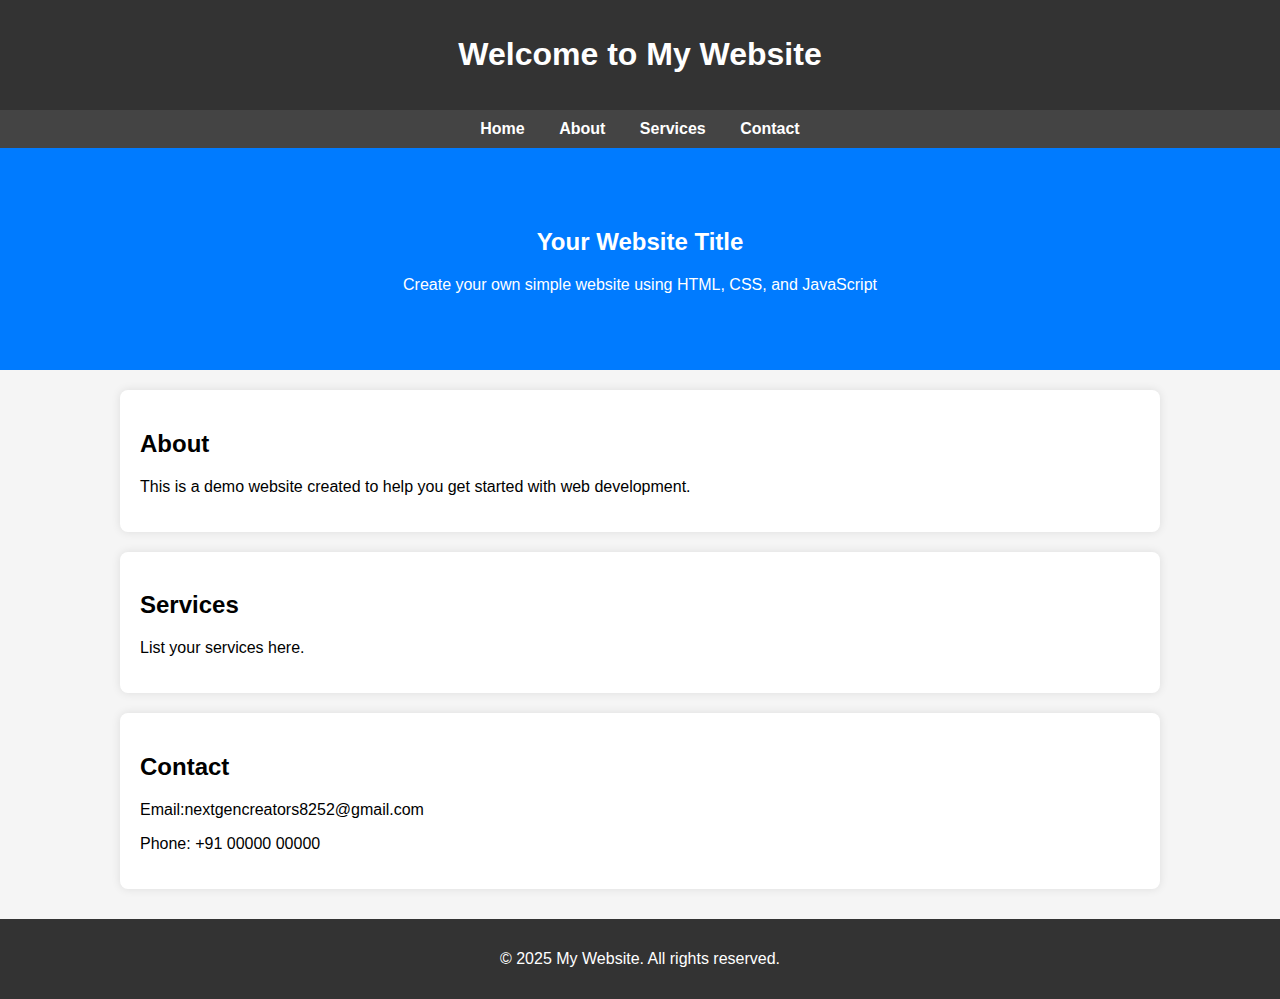
<file: index.html>
<!DOCTYPE html>
<html lang="en">
<head>
    <meta charset="UTF-8" />
    <meta name="viewport" content="width=device-width, initial-scale=1.0" />
    <title>My Website</title>
    <style>
        body {
            margin: 0;
            font-family: Arial, sans-serif;
            background: #f5f5f5;
        }
        header {
            background: #333;
            color: #fff;
            padding: 15px 20px;
            text-align: center;
        }
        nav {
            background: #444;
            padding: 10px;
            text-align: center;
        }
        nav a {
            color: white;
            margin: 0 15px;
            text-decoration: none;
            font-weight: bold;
        }
        .hero {
            background: #007bff;
            padding: 60px 20px;
            text-align: center;
            color: white;
        }
        .container {
            max-width: 1000px;
            margin: 20px auto;
            padding: 20px;
            background: white;
            border-radius: 8px;
            box-shadow: 0 0 10px rgba(0,0,0,0.1);
        }
        footer {
            background: #333;
            color: #fff;
            text-align: center;
            padding: 15px;
            margin-top: 30px;
        }
    </style>
</head>
<body>
    <header>
        <h1>Welcome to My Website</h1>
    </header>

    <nav>
        <a href="#home">Home</a>
        <a href="#about">About</a>
        <a href="#services">Services</a>
        <a href="#contact">Contact</a>
    
    </nav>

    <section class="hero" id="home">
        <h2>Your Website Title</h2>
        <p>Create your own simple website using HTML, CSS, and JavaScript</p>
    </section>

    <div class="container" id="about">
        <h2>About</h2>
        <p>This is a demo website created to help you get started with web development.</p>
    </div>

    <div class="container" id="services">
        <h2>Services</h2>
        <p>List your services here.</p>
    </div>

    <div class="container" id="contact">
        <h2>Contact</h2>
        <p>Email:nextgencreators8252@gmail.com</p>
        <p>Phone: +91 00000 00000</p>
    </div>

    <footer>
        <p>&copy; 2025 My Website. All rights reserved.</p>
    </footer>
</body>
</html>
</file>
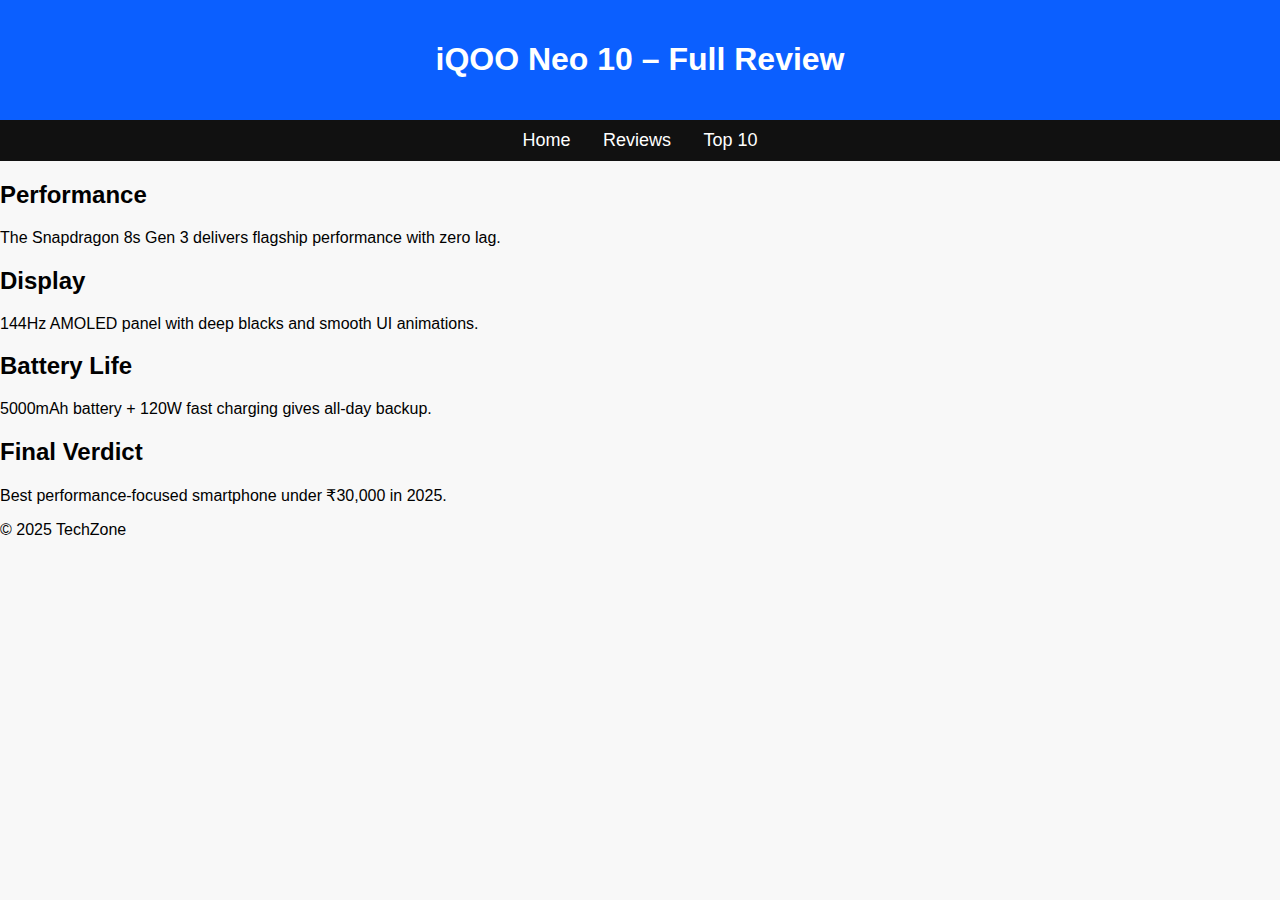
<file: iqoo-neo10.html>
<!DOCTYPE html>
<html lang="en">
<head>
    <meta charset="UTF-8">
    <meta name="viewport" content="width=device-width, initial-scale=1.0">
    <title>iQOO Neo 10 Review</title>
    <link rel="stylesheet" href="style.css">
</head>
<body>

<header>
    <h1>iQOO Neo 10 – Full Review</h1>
</header>

<nav>
    <a href="index.html">Home</a>
    <a href="reviews.html">Reviews</a>
    <a href="top10.html">Top 10</a>
</nav>

<section class="content">
    <h2>Performance</h2>
    <p>The Snapdragon 8s Gen 3 delivers flagship performance with zero lag.</p>

    <h2>Display</h2>
    <p>144Hz AMOLED panel with deep blacks and smooth UI animations.</p>

    <h2>Battery Life</h2>
    <p>5000mAh battery + 120W fast charging gives all-day backup.</p>

    <h2>Final Verdict</h2>
    <p>Best performance-focused smartphone under ₹30,000 in 2025.</p>

</section>

<footer>
    <p>© 2025 TechZone</p>
</footer>

</body>
</html>
</file>
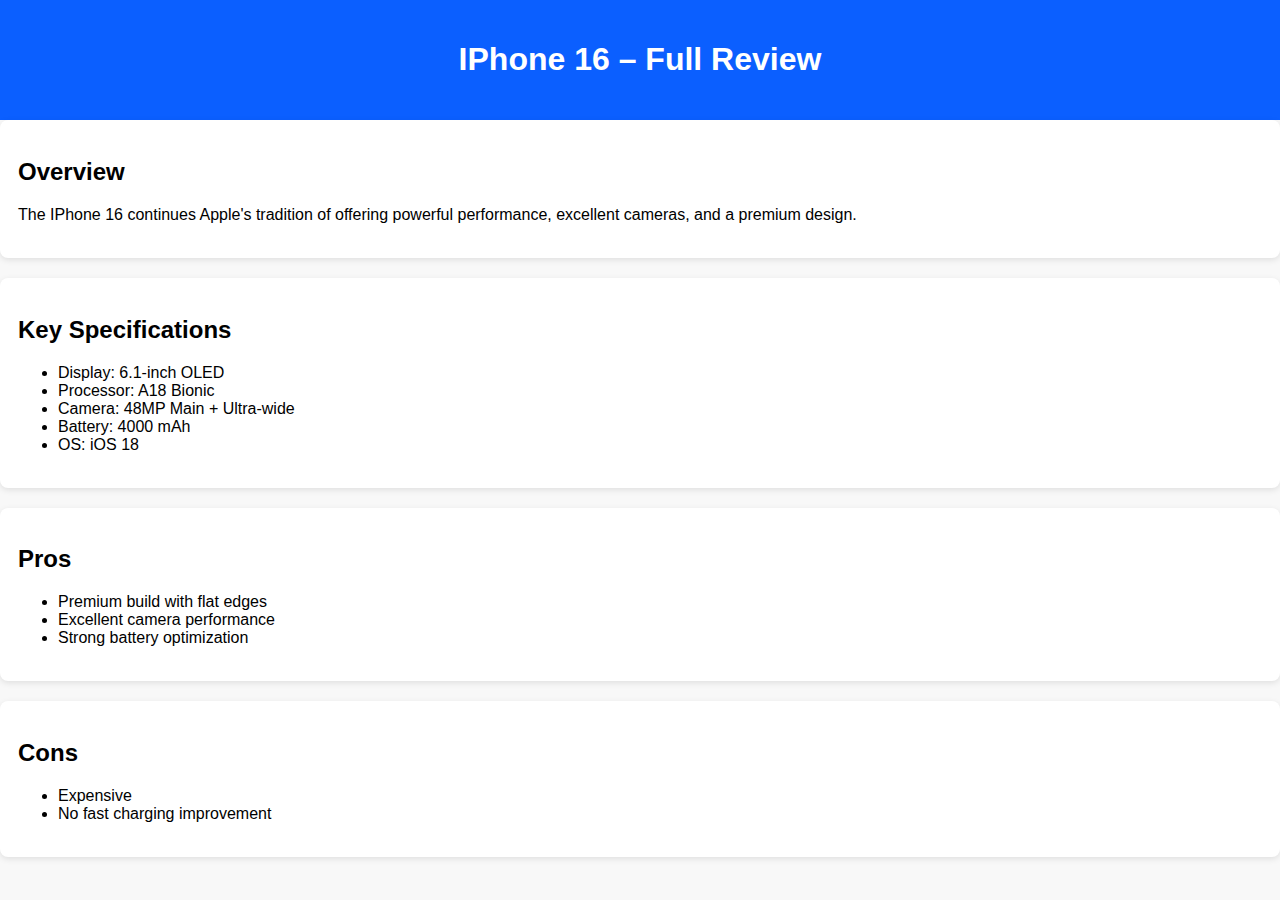
<file: review-iphone16.html>
<!DOCTYPE html>
<html lang="en">
<head>
    <meta charset="UTF-8">
    <title>IPhone 16 Review</title>
    <link rel="stylesheet" href="style.css">
</head>
<body>

<header>
    <h1>IPhone 16 – Full Review</h1>
</header>

<div class="container">
    <section class="card">
        <h2>Overview</h2>
        <p>The IPhone 16 continues Apple's tradition of offering powerful performance, excellent cameras, and a premium design.</p>
    </section>

    <section class="card">
        <h2>Key Specifications</h2>
        <ul>
            <li>Display: 6.1-inch OLED</li>
            <li>Processor: A18 Bionic</li>
            <li>Camera: 48MP Main + Ultra-wide</li>
            <li>Battery: 4000 mAh</li>
            <li>OS: iOS 18</li>
        </ul>
    </section>

    <section class="card">
        <h2>Pros</h2>
        <ul>
            <li>Premium build with flat edges</li>
            <li>Excellent camera performance</li>
            <li>Strong battery optimization</li>
        </ul>
    </section>

    <section class="card">
        <h2>Cons</h2>
        <ul>
            <li>Expensive</li>
            <li>No fast charging improvement</li>
        </ul>
    </section>
</div>

</body>
</html>
</file>
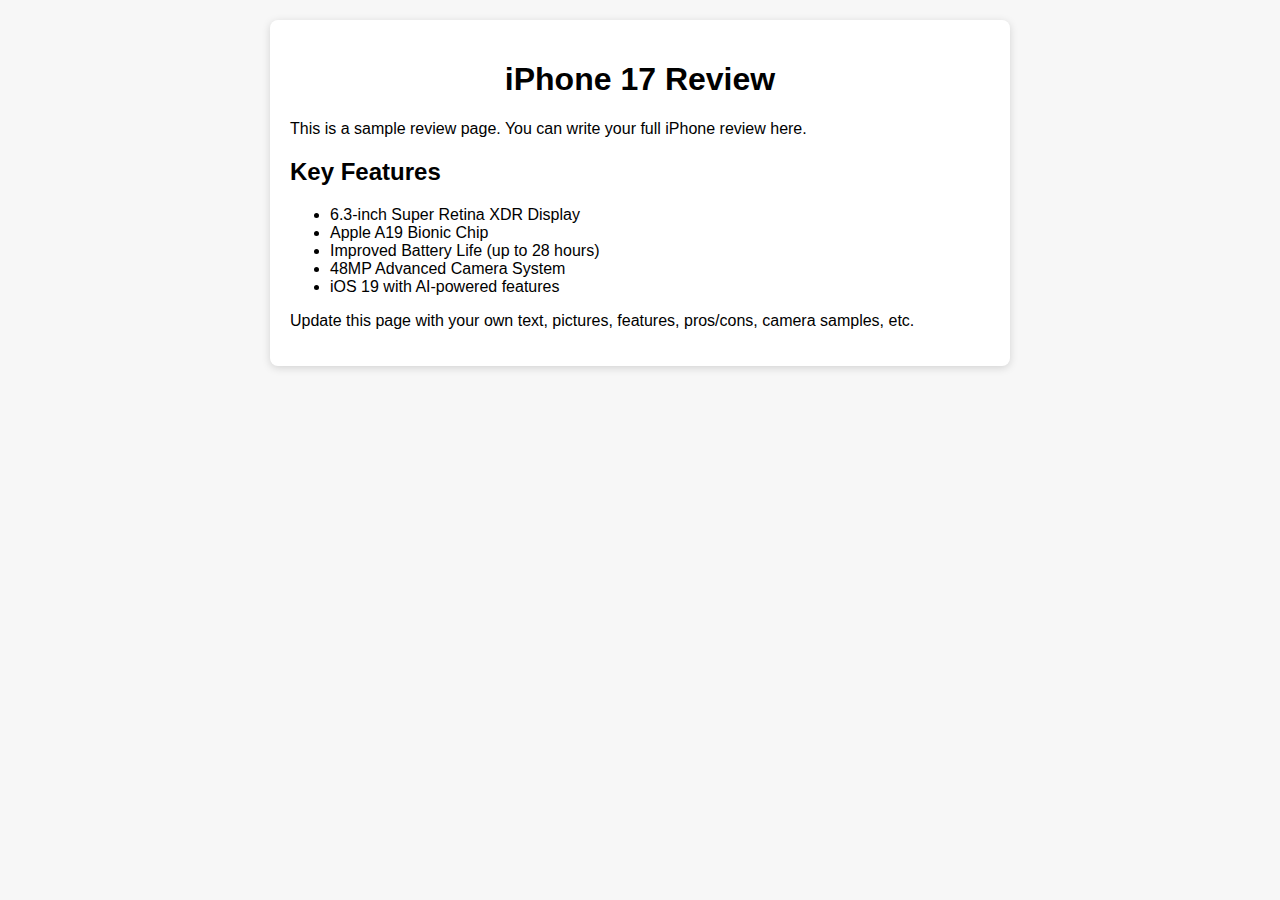
<file: review-iphone17.html>
<!DOCTYPE html>
<html lang="en">
<head>
    <meta charset="UTF-8">
    <title>iPhone 17 Review</title>
    <style>
        body {
            font-family: Arial, sans-serif;
            margin: 20px;
            background: #f7f7f7;
        }
        .card {
            background: white;
            padding: 20px;
            border-radius: 8px;
            max-width: 700px;
            margin: auto;
            box-shadow: 0 2px 8px rgba(0,0,0,0.15);
        }
        h1 {
            text-align: center;
        }
    </style>
</head>
<body>

<div class="card">
    <h1>iPhone 17 Review</h1>
    <p>This is a sample review page. You can write your full iPhone review here.</p>

    <h2>Key Features</h2>
    <ul>
        <li>6.3-inch Super Retina XDR Display</li>
        <li>Apple A19 Bionic Chip</li>
        <li>Improved Battery Life (up to 28 hours)</li>
        <li>48MP Advanced Camera System</li>
        <li>iOS 19 with AI-powered features</li>
    </ul>

    <p>Update this page with your own text, pictures, features, pros/cons, camera samples, etc.</p>

</div>

</body>
</html>
</file>
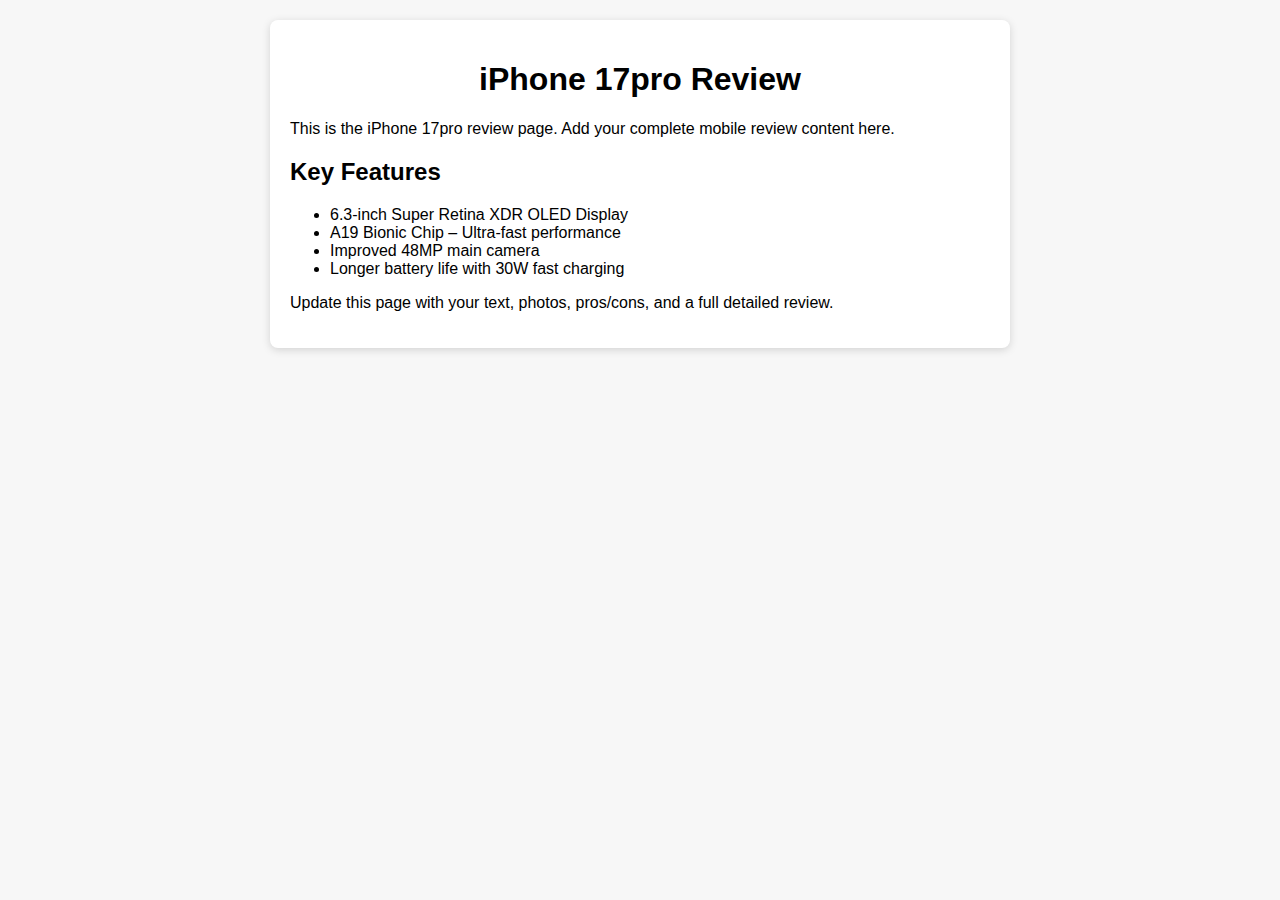
<file: review-iphone17pro.html>
<!DOCTYPE html>
<html lang="en">
<head>
    <meta charset="UTF-8">
    <title>iPhone 17 Review</title>
    <style>
        body {
            font-family: Arial, sans-serif;
            margin: 20px;
            background: #f7f7f7;
        }
        .card {
            background: white;
            padding: 20px;
            border-radius: 8px;
            max-width: 700px;
            margin: auto;
            box-shadow: 0 2px 8px rgba(0,0,0,0.15);
        }
        h1 {
            text-align: center;
        }
    </style>
</head>
<body>

<div class="card">
    <h1>iPhone 17pro Review</h1>
    <p>This is the iPhone 17pro review page. Add your complete mobile review content here.</p>

    <h2>Key Features</h2>
    <ul>
        <li>6.3-inch Super Retina XDR OLED Display</li>
        <li>A19 Bionic Chip – Ultra-fast performance</li>
        <li>Improved 48MP main camera</li>
        <li>Longer battery life with 30W fast charging</li>
    </ul>

    <p>Update this page with your text, photos, pros/cons, and a full detailed review.</p>

</div>

</body>
</html>
</file>
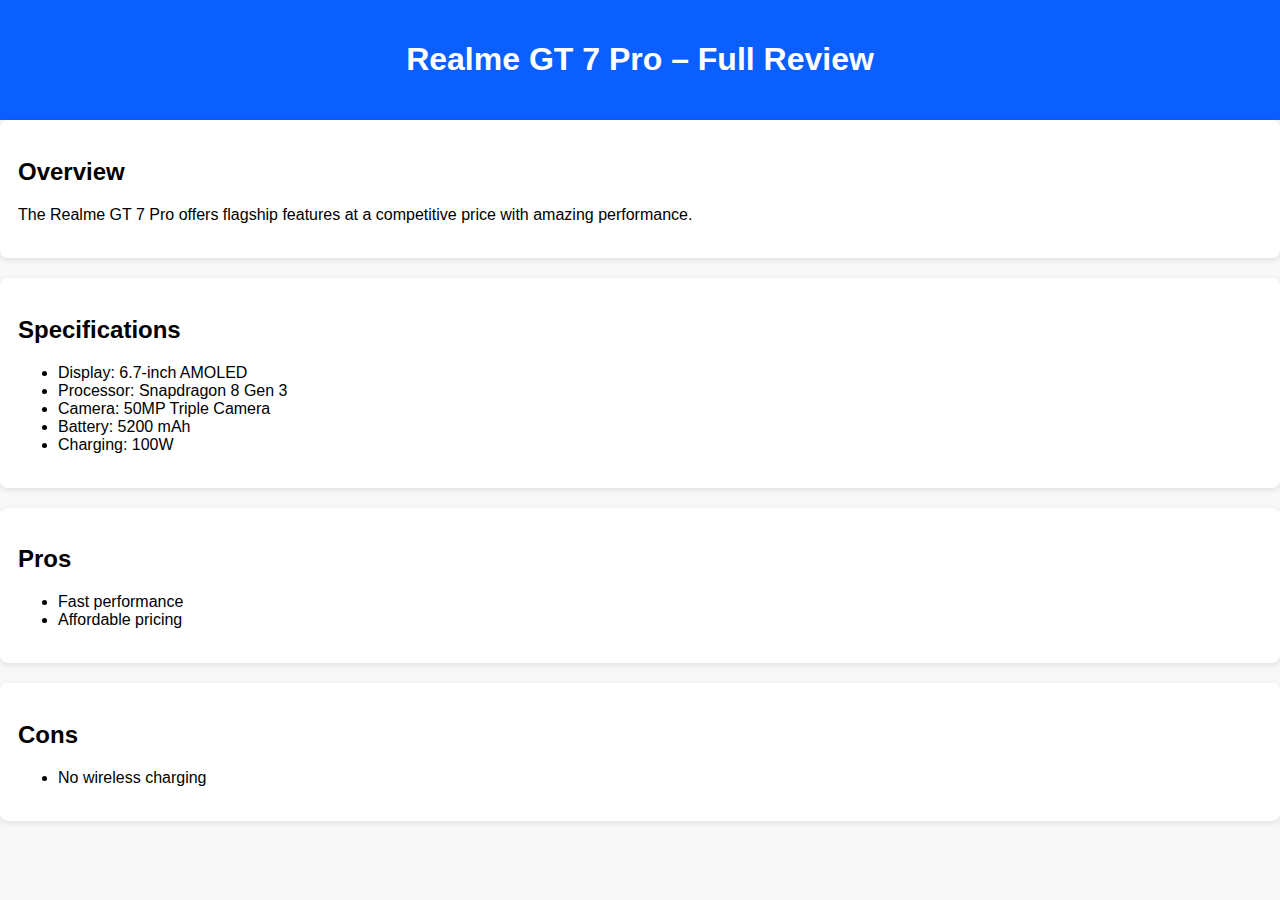
<file: review-iqoo13.html>
<!DOCTYPE html>
<html lang="en">
<head>
    <meta charset="UTF-8">
    <title>Realme GT 7 Pro Review</title>
    <link rel="stylesheet" href="style.css">
</head>
<body>

<header>
    <h1>Realme GT 7 Pro – Full Review</h1>
</header>

<div class="container">
    <section class="card">
        <h2>Overview</h2>
        <p>The Realme GT 7 Pro offers flagship features at a competitive price with amazing performance.</p>
    </section>

    <section class="card">
        <h2>Specifications</h2>
        <ul>
            <li>Display: 6.7-inch AMOLED</li>
            <li>Processor: Snapdragon 8 Gen 3</li>
            <li>Camera: 50MP Triple Camera</li>
            <li>Battery: 5200 mAh</li>
            <li>Charging: 100W</li>
        </ul>
    </section>

    <section class="card">
        <h2>Pros</h2>
        <ul>
            <li>Fast performance</li>
            <li>Affordable pricing</li>
        </ul>
    </section>

    <section class="card">
        <h2>Cons</h2>
        <ul>
            <li>No wireless charging</li>
        </ul>
    </section>
</div>

</body>
</html>
</file>
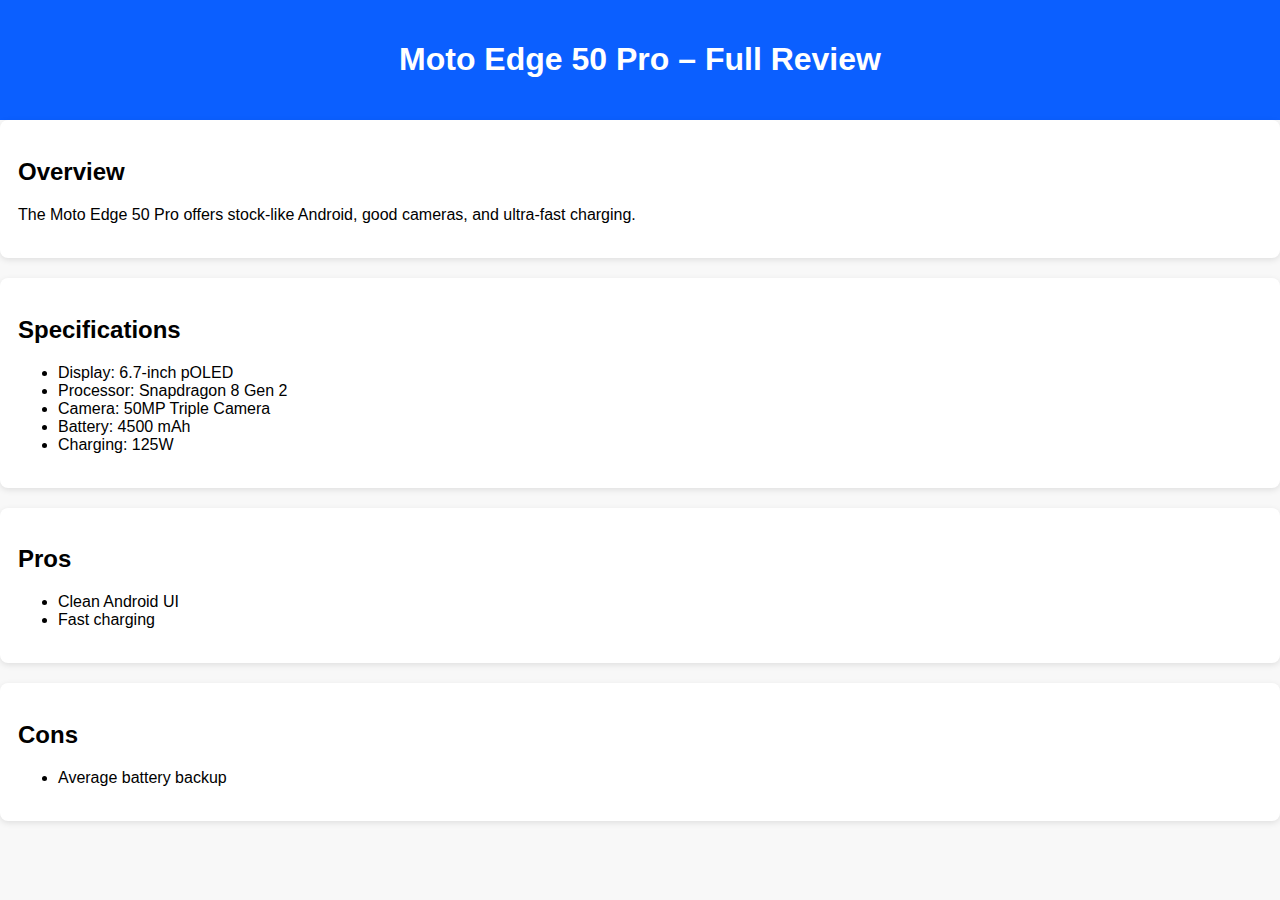
<file: review-moto-edge50pro.html>
<!DOCTYPE html>
<html lang="en">
<head>
    <meta charset="UTF-8">
    <title>Moto Edge 50 Pro Review</title>
    <link rel="stylesheet" href="style.css">
</head>
<body>

<header>
    <h1>Moto Edge 50 Pro – Full Review</h1>
</header>

<div class="container">
    <section class="card">
        <h2>Overview</h2>
        <p>The Moto Edge 50 Pro offers stock-like Android, good cameras, and ultra-fast charging.</p>
    </section>

    <section class="card">
        <h2>Specifications</h2>
        <ul>
            <li>Display: 6.7-inch pOLED</li>
            <li>Processor: Snapdragon 8 Gen 2</li>
            <li>Camera: 50MP Triple Camera</li>
            <li>Battery: 4500 mAh</li>
            <li>Charging: 125W</li>
        </ul>
    </section>

    <section class="card">
        <h2>Pros</h2>
        <ul>
            <li>Clean Android UI</li>
            <li>Fast charging</li>
        </ul>
    </section>

    <section class="card">
        <h2>Cons</h2>
        <ul>
            <li>Average battery backup</li>
        </ul>
    </section>
</div>

</body>
</html>
</file>
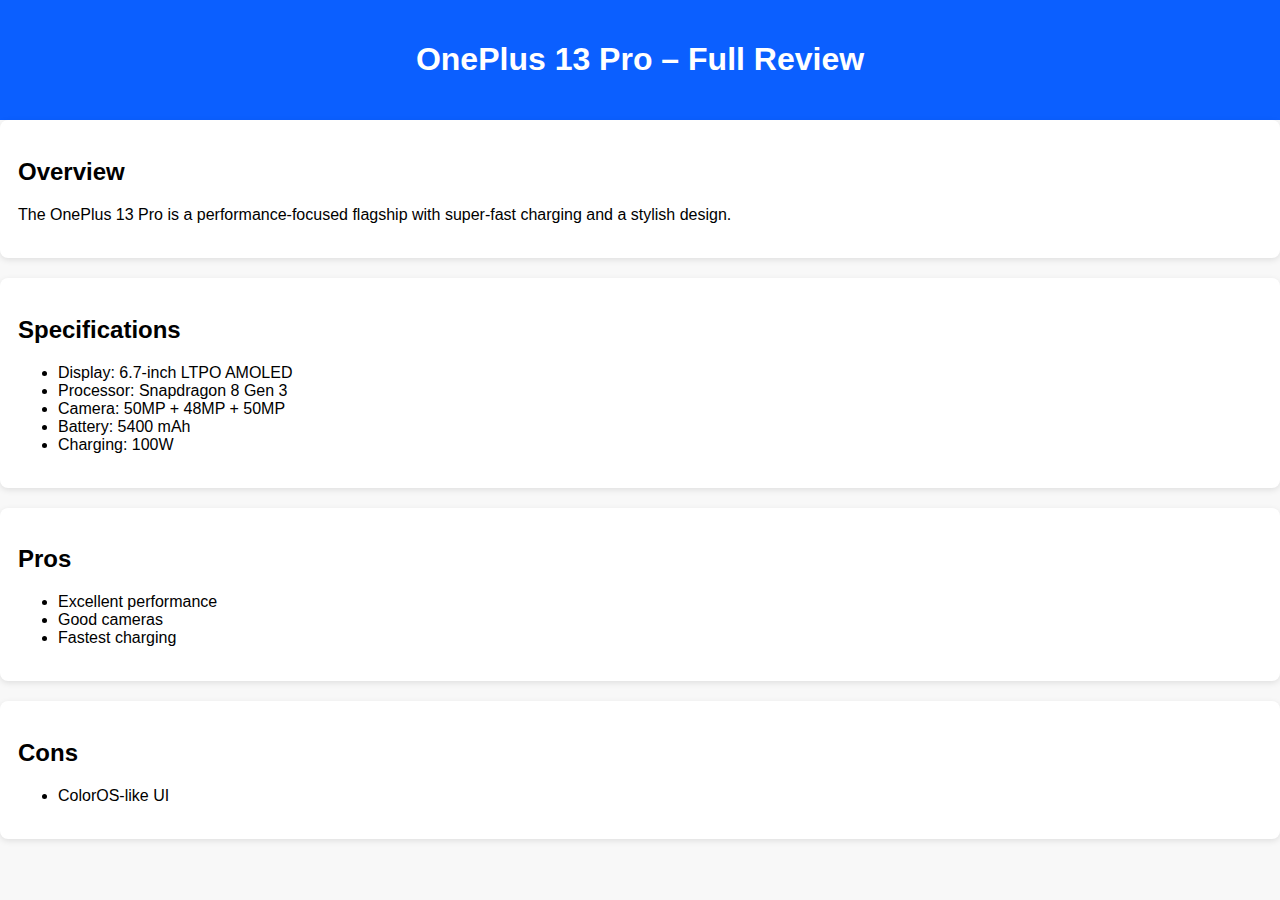
<file: review-oneplus13pro.html>
<!DOCTYPE html>
<html lang="en">
<head>
    <meta charset="UTF-8">
    <title>OnePlus 13 Pro Review</title>
    <link rel="stylesheet" href="style.css">
</head>
<body>

<header>
    <h1>OnePlus 13 Pro – Full Review</h1>
</header>

<div class="container">
    <section class="card">
        <h2>Overview</h2>
        <p>The OnePlus 13 Pro is a performance-focused flagship with super-fast charging and a stylish design.</p>
    </section>

    <section class="card">
        <h2>Specifications</h2>
        <ul>
            <li>Display: 6.7-inch LTPO AMOLED</li>
            <li>Processor: Snapdragon 8 Gen 3</li>
            <li>Camera: 50MP + 48MP + 50MP</li>
            <li>Battery: 5400 mAh</li>
            <li>Charging: 100W</li>
        </ul>
    </section>

    <section class="card">
        <h2>Pros</h2>
        <ul>
            <li>Excellent performance</li>
            <li>Good cameras</li>
            <li>Fastest charging</li>
        </ul>
    </section>

    <section class="card">
        <h2>Cons</h2>
        <ul>
            <li>ColorOS-like UI</li>
        </ul>
    </section>
</div>

</body>
</html>
</file>
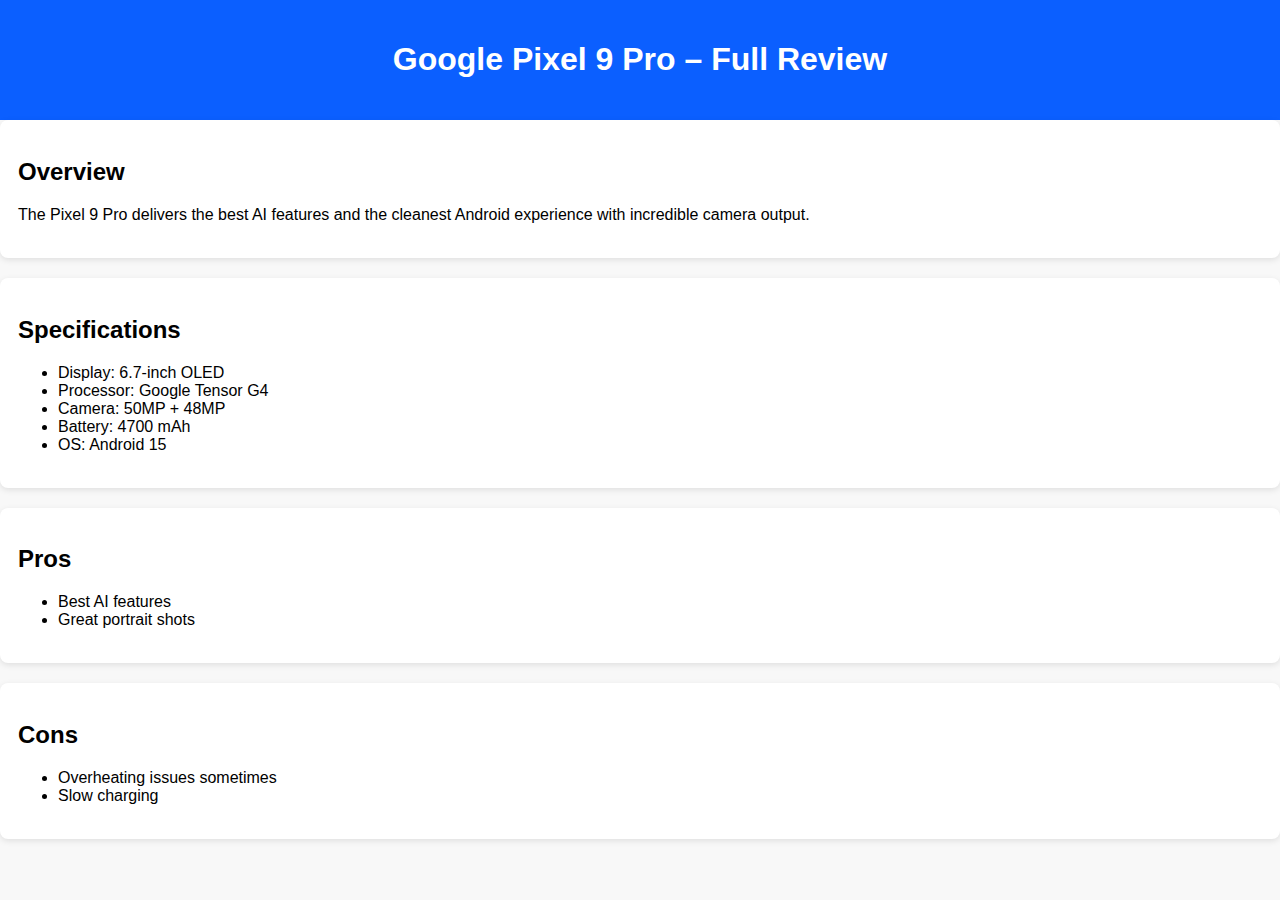
<file: review-pixel9pro.html>
<!DOCTYPE html>
<html lang="en">
<head>
    <meta charset="UTF-8">
    <title>Pixel 9 Pro Review</title>
    <link rel="stylesheet" href="style.css">
</head>
<body>

<header>
    <h1>Google Pixel 9 Pro – Full Review</h1>
</header>

<div class="container">
    <section class="card">
        <h2>Overview</h2>
        <p>The Pixel 9 Pro delivers the best AI features and the cleanest Android experience with incredible camera output.</p>
    </section>

    <section class="card">
        <h2>Specifications</h2>
        <ul>
            <li>Display: 6.7-inch OLED</li>
            <li>Processor: Google Tensor G4</li>
            <li>Camera: 50MP + 48MP</li>
            <li>Battery: 4700 mAh</li>
            <li>OS: Android 15</li>
        </ul>
    </section>

    <section class="card">
        <h2>Pros</h2>
        <ul>
            <li>Best AI features</li>
            <li>Great portrait shots</li>
        </ul>
    </section>

    <section class="card">
        <h2>Cons</h2>
        <ul>
            <li>Overheating issues sometimes</li>
            <li>Slow charging</li>
        </ul>
    </section>
</div>

</body>
</html>
</file>
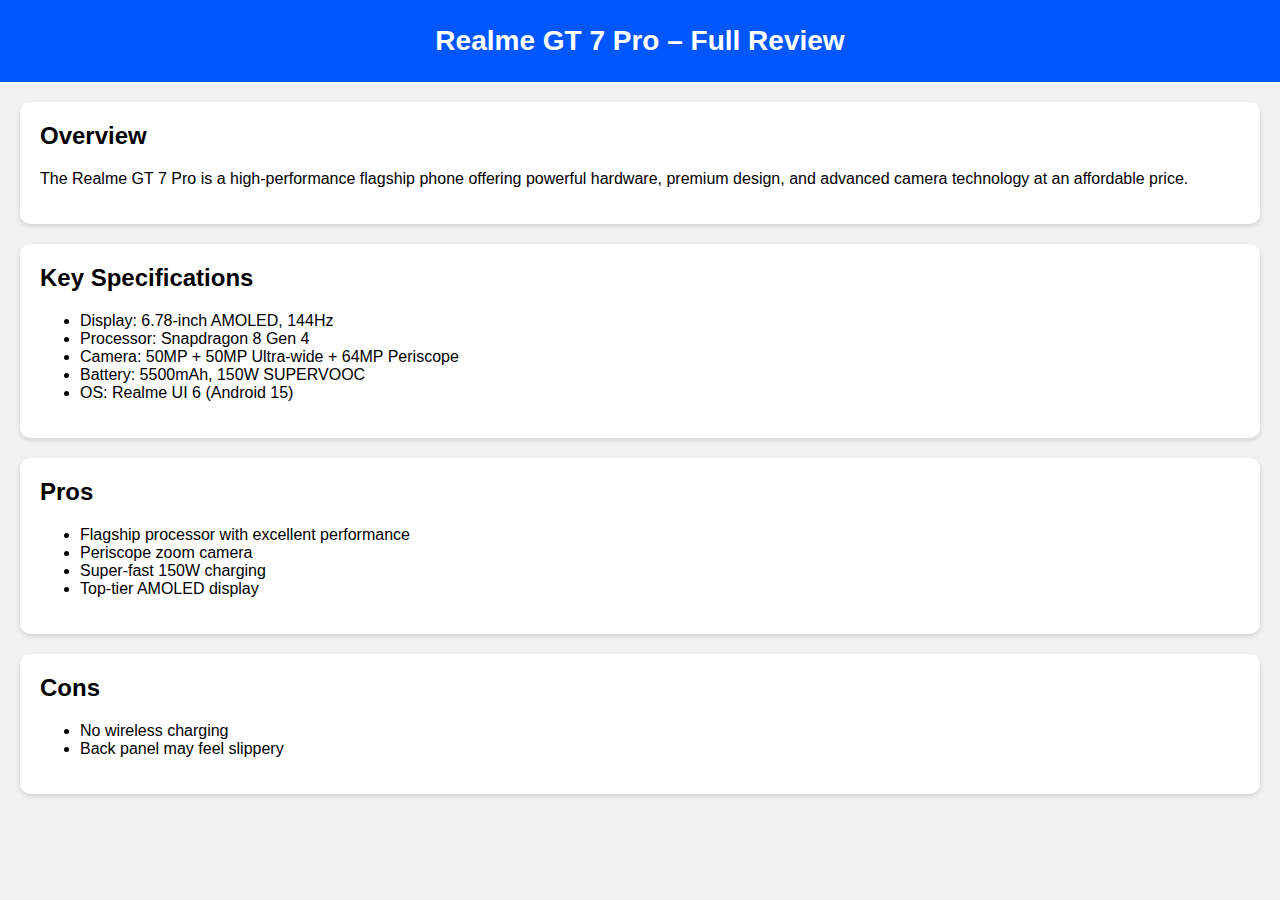
<file: review-realme-gt7pro.html>
<!DOCTYPE html>
<html lang="en">
<head>
    <meta charset="UTF-8">
    <title>Realme GT 7 Pro – Full Review</title>
    <style>
        body {
            font-family: Arial, sans-serif;
            margin: 0;
            background: #f2f2f2;
        }
        header {
            background: #0057ff;
            color: white;
            text-align: center;
            padding: 25px 10px;
            font-size: 28px;
            font-weight: bold;
        }
        .section {
            background: white;
            margin: 20px;
            padding: 20px;
            border-radius: 10px;
            box-shadow: 0 2px 5px rgba(0,0,0,0.15);
        }
        .section h2 {
            margin-top: 0;
        }
    </style>
</head>

<body>

<header>
    Realme GT 7 Pro – Full Review
</header>

<div class="section">
    <h2>Overview</h2>
    <p>The Realme GT 7 Pro is a high-performance flagship phone offering powerful hardware, premium design, and advanced camera technology at an affordable price.</p>
</div>

<div class="section">
    <h2>Key Specifications</h2>
    <ul>
        <li>Display: 6.78-inch AMOLED, 144Hz</li>
        <li>Processor: Snapdragon 8 Gen 4</li>
        <li>Camera: 50MP + 50MP Ultra-wide + 64MP Periscope</li>
        <li>Battery: 5500mAh, 150W SUPERVOOC</li>
        <li>OS: Realme UI 6 (Android 15)</li>
    </ul>
</div>

<div class="section">
    <h2>Pros</h2>
    <ul>
        <li>Flagship processor with excellent performance</li>
        <li>Periscope zoom camera</li>
        <li>Super-fast 150W charging</li>
        <li>Top-tier AMOLED display</li>
    </ul>
</div>

<div class="section">
    <h2>Cons</h2>
    <ul>
        <li>No wireless charging</li>
        <li>Back panel may feel slippery</li>
    </ul>
</div>

</body>
</html>
</file>
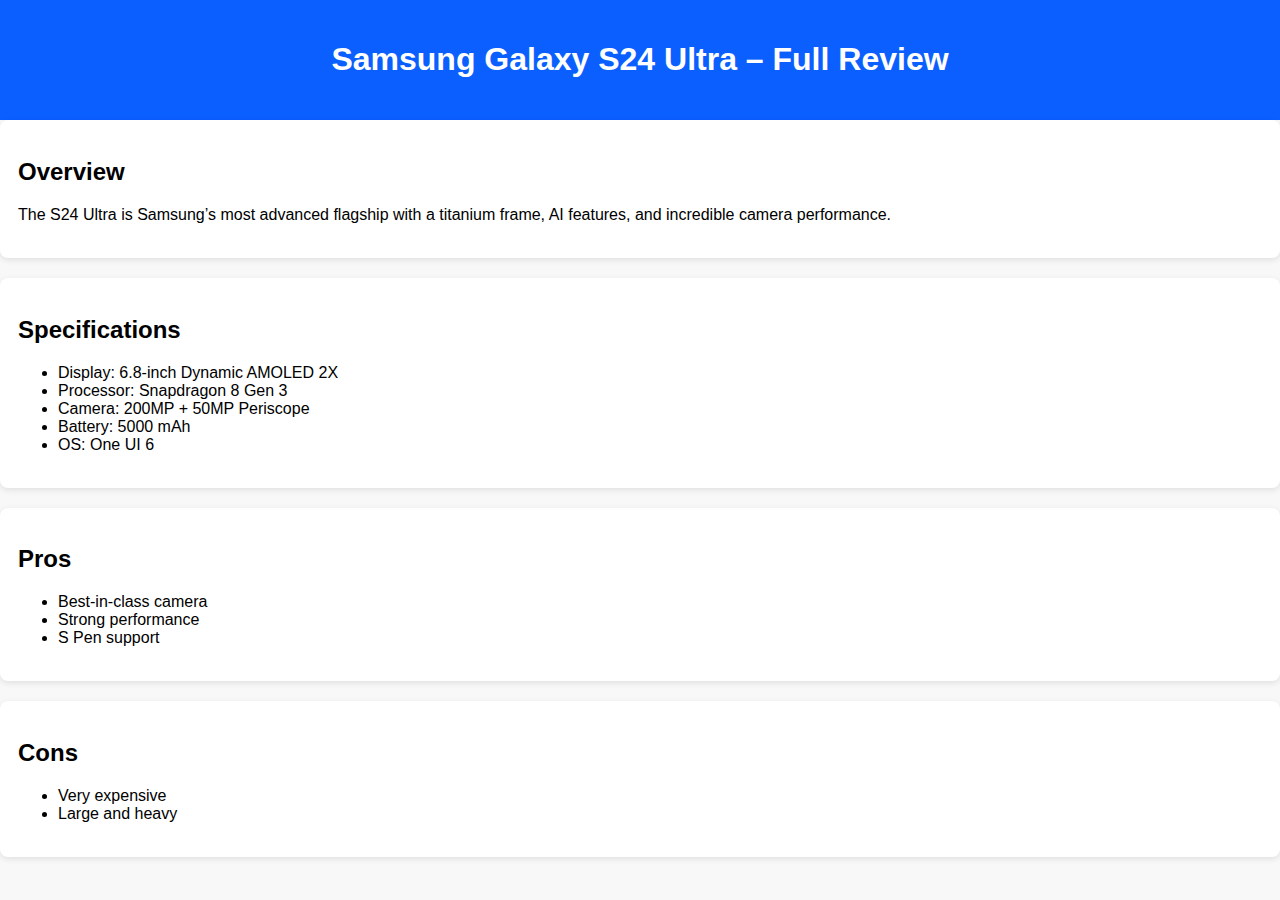
<file: review-s24ultra.html>
<!DOCTYPE html>
<html lang="en">
<head>
    <meta charset="UTF-8">
    <title>Samsung S24 Ultra Review</title>
    <link rel="stylesheet" href="style.css">
</head>
<body>

<header>
    <h1>Samsung Galaxy S24 Ultra – Full Review</h1>
</header>

<div class="container">
    <section class="card">
        <h2>Overview</h2>
        <p>The S24 Ultra is Samsung’s most advanced flagship with a titanium frame, AI features, and incredible camera performance.</p>
    </section>

    <section class="card">
        <h2>Specifications</h2>
        <ul>
            <li>Display: 6.8-inch Dynamic AMOLED 2X</li>
            <li>Processor: Snapdragon 8 Gen 3</li>
            <li>Camera: 200MP + 50MP Periscope</li>
            <li>Battery: 5000 mAh</li>
            <li>OS: One UI 6</li>
        </ul>
    </section>

    <section class="card">
        <h2>Pros</h2>
        <ul>
            <li>Best-in-class camera</li>
            <li>Strong performance</li>
            <li>S Pen support</li>
        </ul>
    </section>

    <section class="card">
        <h2>Cons</h2>
        <ul>
            <li>Very expensive</li>
            <li>Large and heavy</li>
        </ul>
    </section>
</div>

</body>
</html>
</file>
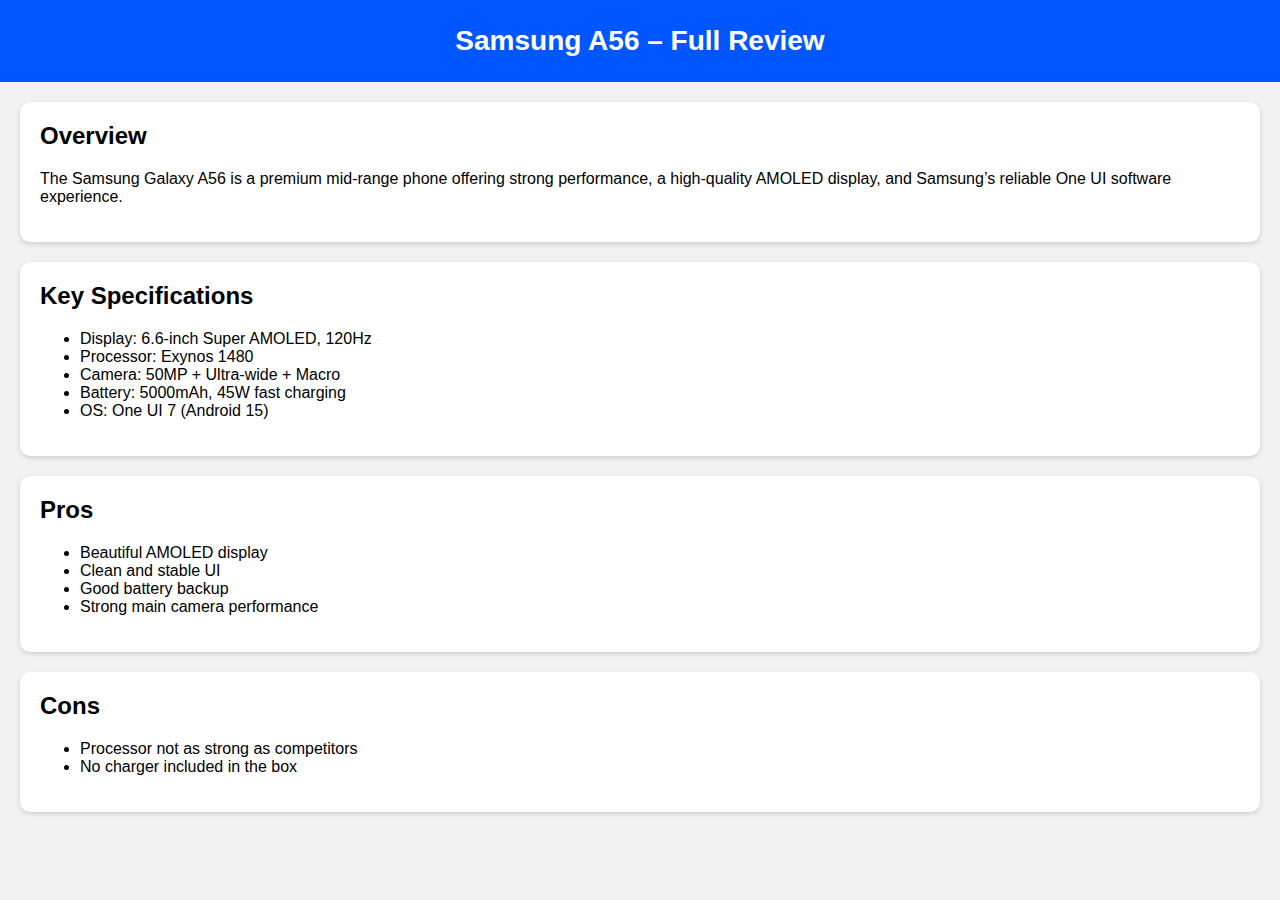
<file: review-samsung-a56.html>
<!DOCTYPE html>
<html lang="en">
<head>
    <meta charset="UTF-8">
    <title>Samsung A56 – Full Review</title>
    <style>
        body {
            font-family: Arial, sans-serif;
            margin: 0;
            background: #f2f2f2;
        }
        header {
            background: #0057ff;
            color: white;
            text-align: center;
            padding: 25px 10px;
            font-size: 28px;
            font-weight: bold;
        }
        .section {
            background: white;
            margin: 20px;
            padding: 20px;
            border-radius: 10px;
            box-shadow: 0 2px 5px rgba(0,0,0,0.15);
        }
        .section h2 {
            margin-top: 0;
        }
    </style>
</head>

<body>

<header>
    Samsung A56 – Full Review
</header>

<div class="section">
    <h2>Overview</h2>
    <p>The Samsung Galaxy A56 is a premium mid-range phone offering strong performance, a high-quality AMOLED display, and Samsung’s reliable One UI software experience.</p>
</div>

<div class="section">
    <h2>Key Specifications</h2>
    <ul>
        <li>Display: 6.6-inch Super AMOLED, 120Hz</li>
        <li>Processor: Exynos 1480</li>
        <li>Camera: 50MP + Ultra-wide + Macro</li>
        <li>Battery: 5000mAh, 45W fast charging</li>
        <li>OS: One UI 7 (Android 15)</li>
    </ul>
</div>

<div class="section">
    <h2>Pros</h2>
    <ul>
        <li>Beautiful AMOLED display</li>
        <li>Clean and stable UI</li>
        <li>Good battery backup</li>
        <li>Strong main camera performance</li>
    </ul>
</div>

<div class="section">
    <h2>Cons</h2>
    <ul>
        <li>Processor not as strong as competitors</li>
        <li>No charger included in the box</li>
    </ul>
</div>

</body>
</html>
</file>
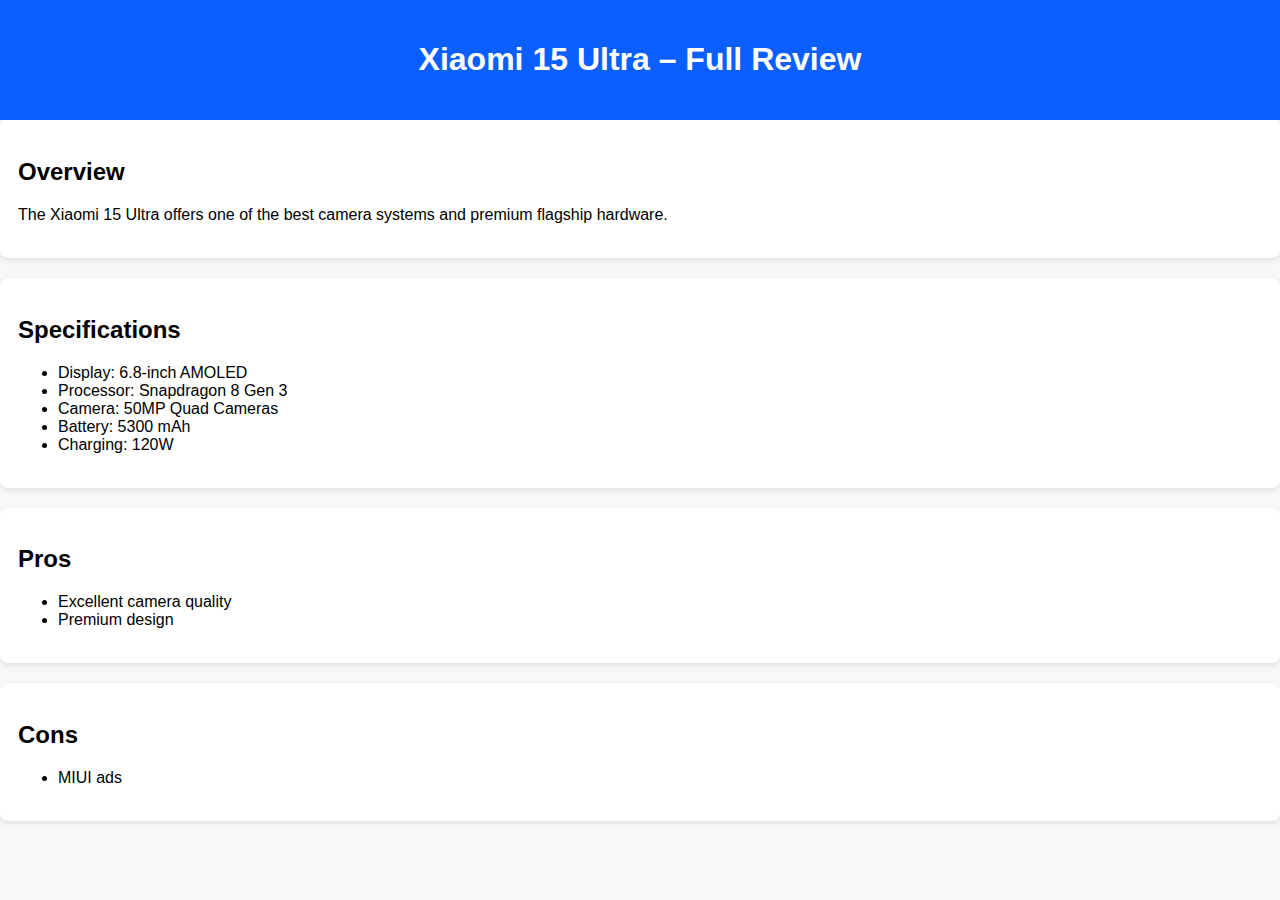
<file: review-xiaomi15ultra.html>
<!DOCTYPE html>
<html lang="en">
<head>
    <meta charset="UTF-8">
    <title>Xiaomi 15 Ultra Review</title>
    <link rel="stylesheet" href="style.css">
</head>
<body>

<header>
    <h1>Xiaomi 15 Ultra – Full Review</h1>
</header>

<div class="container">
    <section class="card">
        <h2>Overview</h2>
        <p>The Xiaomi 15 Ultra offers one of the best camera systems and premium flagship hardware.</p>
    </section>

    <section class="card">
        <h2>Specifications</h2>
        <ul>
            <li>Display: 6.8-inch AMOLED</li>
            <li>Processor: Snapdragon 8 Gen 3</li>
            <li>Camera: 50MP Quad Cameras</li>
            <li>Battery: 5300 mAh</li>
            <li>Charging: 120W</li>
        </ul>
    </section>

    <section class="card">
        <h2>Pros</h2>
        <ul>
            <li>Excellent camera quality</li>
            <li>Premium design</li>
        </ul>
    </section>

    <section class="card">
        <h2>Cons</h2>
        <ul>
            <li>MIUI ads</li>
        </ul>
    </section>
</div>

</body>
</html>
</file>
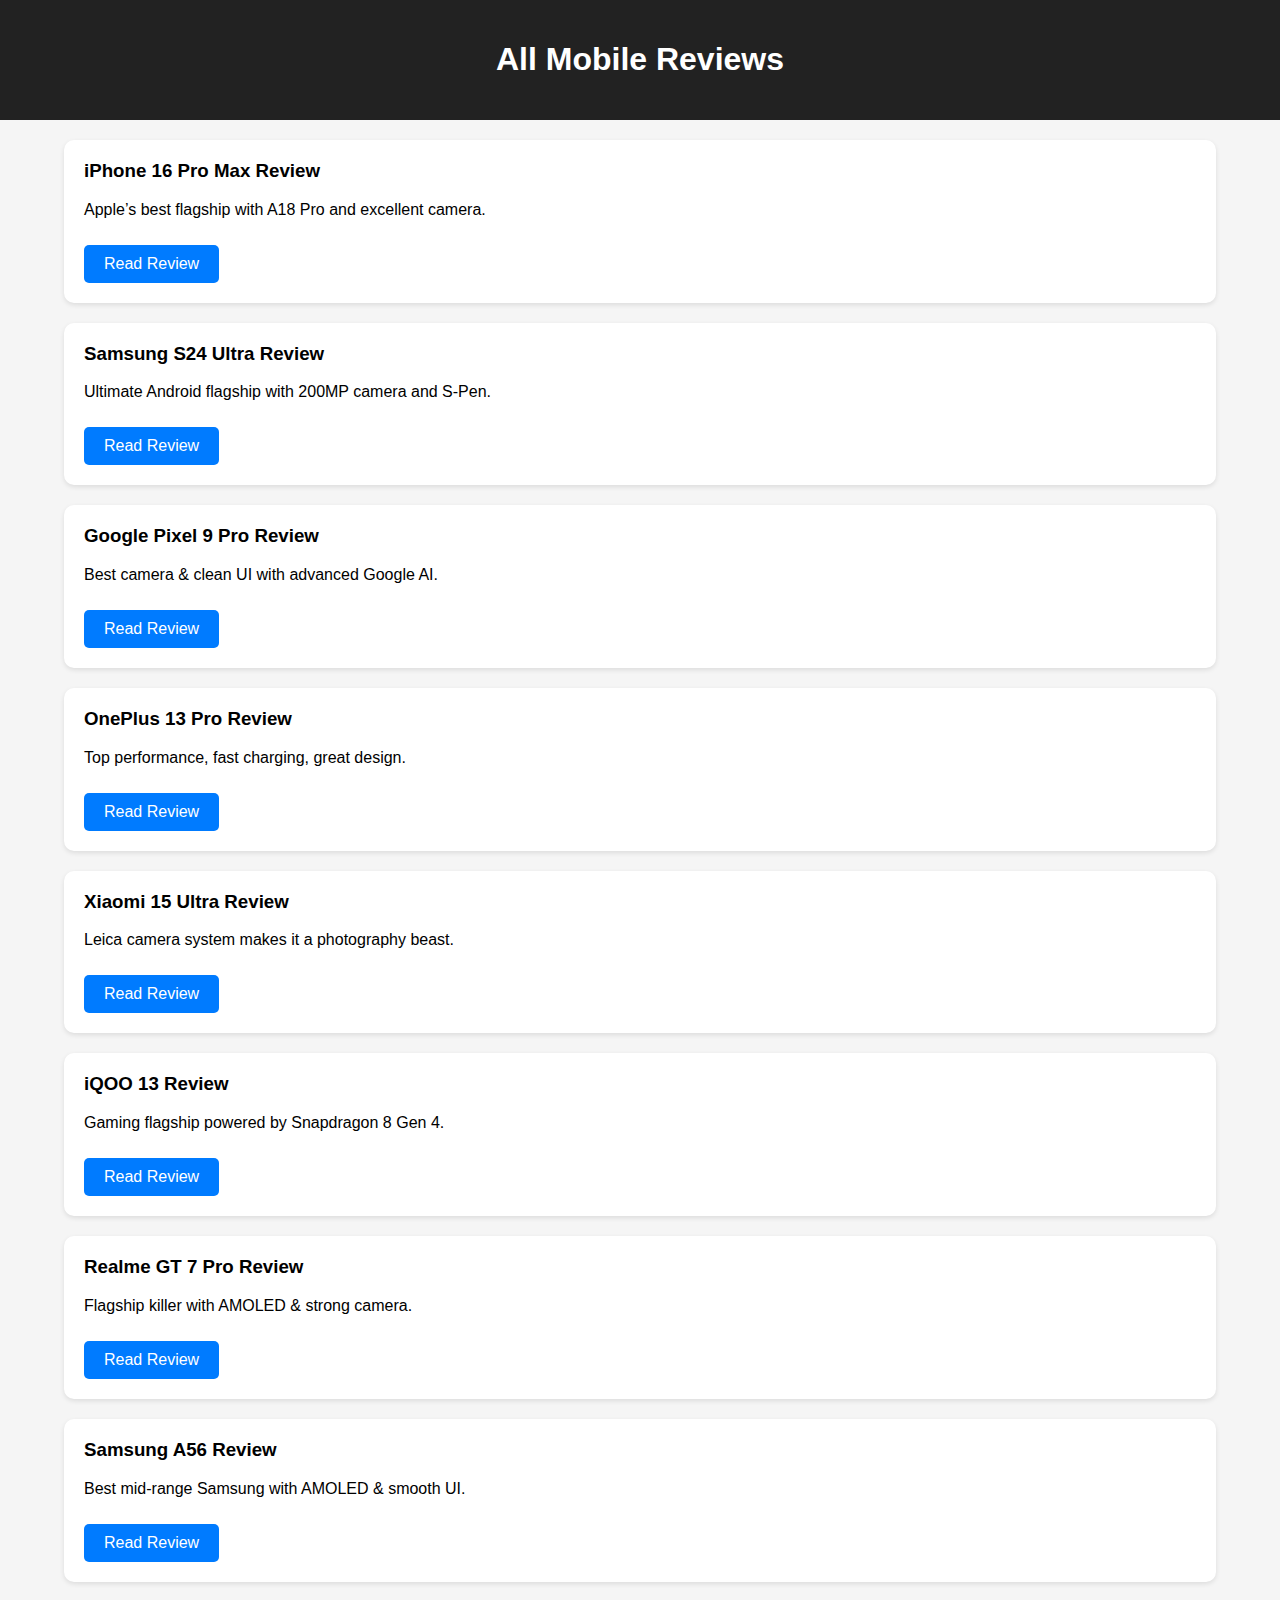
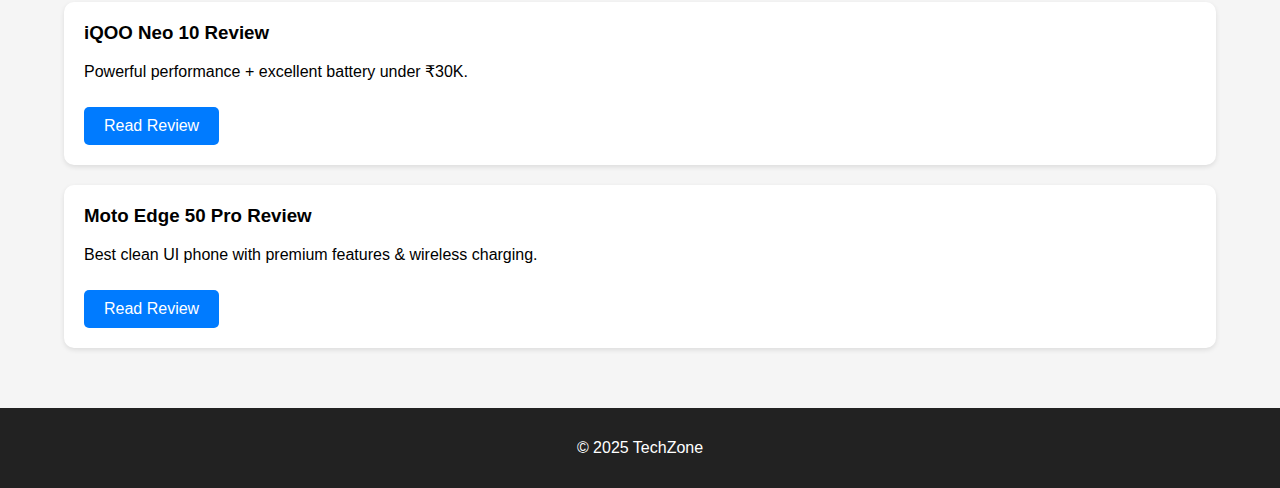
<file: reviews.html>
<!DOCTYPE html>
<html lang="en">
<head>
<meta charset="UTF-8">
<title>All Mobile Reviews – TechZone</title>
<link rel="stylesheet" href="style.css">
<style>
    body {
        font-family: Arial, sans-serif;
        margin: 0;
        padding: 0;
        background: #f5f5f5;
    }
    header {
        background: #222;
        color: white;
        padding: 20px;
        text-align: center;
    }
    .posts {
        width: 90%;
        margin: auto;
        padding: 20px 0;
    }
    .card {
        background: white;
        padding: 20px;
        margin-bottom: 20px;
        border-radius: 10px;
        box-shadow: 0 2px 5px rgba(0,0,0,0.1);
    }
    .card h3 {
        margin-top: 0;
    }
    .btn {
        display: inline-block;
        padding: 10px 20px;
        background: #007bff;
        color: white;
        border-radius: 5px;
        text-decoration: none;
        margin-top: 10px;
    }
    .btn:hover {
        background: #0056b3;
    }
    footer {
        text-align: center;
        padding: 15px;
        background: #222;
        color: white;
        margin-top: 20px;
    }
</style>
</head>

<body>

<header>
    <h1>All Mobile Reviews</h1>
</header>

<section class="posts">

    <!-- 1 -->
    <div class="card">
        <h3>iPhone 16 Pro Max Review</h3>
        <p>Apple’s best flagship with A18 Pro and excellent camera.</p>
        <a href="review-iphone16.html" class="btn">Read Review</a>
    </div>

    <!-- 2 -->
    <div class="card">
        <h3>Samsung S24 Ultra Review</h3>
        <p>Ultimate Android flagship with 200MP camera and S-Pen.</p>
        <a href="review-s24ultra.html" class="btn">Read Review</a>
    </div>

    <!-- 3 -->
    <div class="card">
        <h3>Google Pixel 9 Pro Review</h3>
        <p>Best camera & clean UI with advanced Google AI.</p>
        <a href="review-pixel9pro.html" class="btn">Read Review</a>
    </div>

    <!-- 4 -->
    <div class="card">
        <h3>OnePlus 13 Pro Review</h3>
        <p>Top performance, fast charging, great design.</p>
        <a href="review-oneplus13pro.html" class="btn">Read Review</a>
    </div>

    <!-- 5 -->
    <div class="card">
        <h3>Xiaomi 15 Ultra Review</h3>
        <p>Leica camera system makes it a photography beast.</p>
        <a href="review-xiaomi15ultra.html" class="btn">Read Review</a>
    </div>

    <!-- 6 -->
    <div class="card">
        <h3>iQOO 13 Review</h3>
        <p>Gaming flagship powered by Snapdragon 8 Gen 4.</p>
        <a href="review-iqoo13.html" class="btn">Read Review</a>
    </div>

    <!-- 7 -->
    <div class="card">
        <h3>Realme GT 7 Pro Review</h3>
        <p>Flagship killer with AMOLED & strong camera.</p>
        <a href="review-realme-gt7pro.html" class="btn">Read Review</a>
    </div>

    <!-- 8 -->
    <div class="card">
        <h3>Samsung A56 Review</h3>
        <p>Best mid-range Samsung with AMOLED & smooth UI.</p>
        <a href="review-samsung-a56.html" class="btn">Read Review</a>
    </div>

    <!-- 9 -->
    <div class="card">
        <h3>iQOO Neo 10 Review</h3>
        <p>Powerful performance + excellent battery under ₹30K.</p>
        <a href="review-iqoo-neo10.html" class="btn">Read Review</a>
    </div>

    <!-- 10 -->
    <div class="card">
        <h3>Moto Edge 50 Pro Review</h3>
        <p>Best clean UI phone with premium features & wireless charging.</p>
        <a href="review-moto-edge50pro.html" class="btn">Read Review</a>
    </div>

</section>

<footer>
    <p>© 2025 TechZone</p>
</footer>

</body>
</html>
</file>
<file: style.css>
body {
    margin: 0;
    font-family: Arial, sans-serif;
    background: #f8f8f8;
}

header {
    background: #0b5fff;
    color: #fff;
    padding: 20px;
    text-align: center;
}

nav {
    background: #111;
    padding: 10px;
    text-align: center;
}

nav a {
    color: #fff;
    margin: 0 14px;
    text-decoration: none;
    font-size: 18px;
}

.hero {
    background: #e9f0ff;
    padding: 25px;
    text-align: center;
}

.posts, .top-list {
    padding: 20px;
}

.card, .item {
    background: #fff;
    padding: 18px;
    border-radius: 8px;
    margin-bottom: 20px;
    box-shadow: 0 2px 6px rgba(0,0,0,0.1);
}

.card img {
    width: 100%;
    border-radius: 8px;
}

.btn, .buy {
    background: #0b5fff;
    color: #fff;
    padding: 10px 14px;
    display: inline-block;
    text-decoration: none;
    border-radius: 6px;
    margin-top: 12px;
}
</file>
